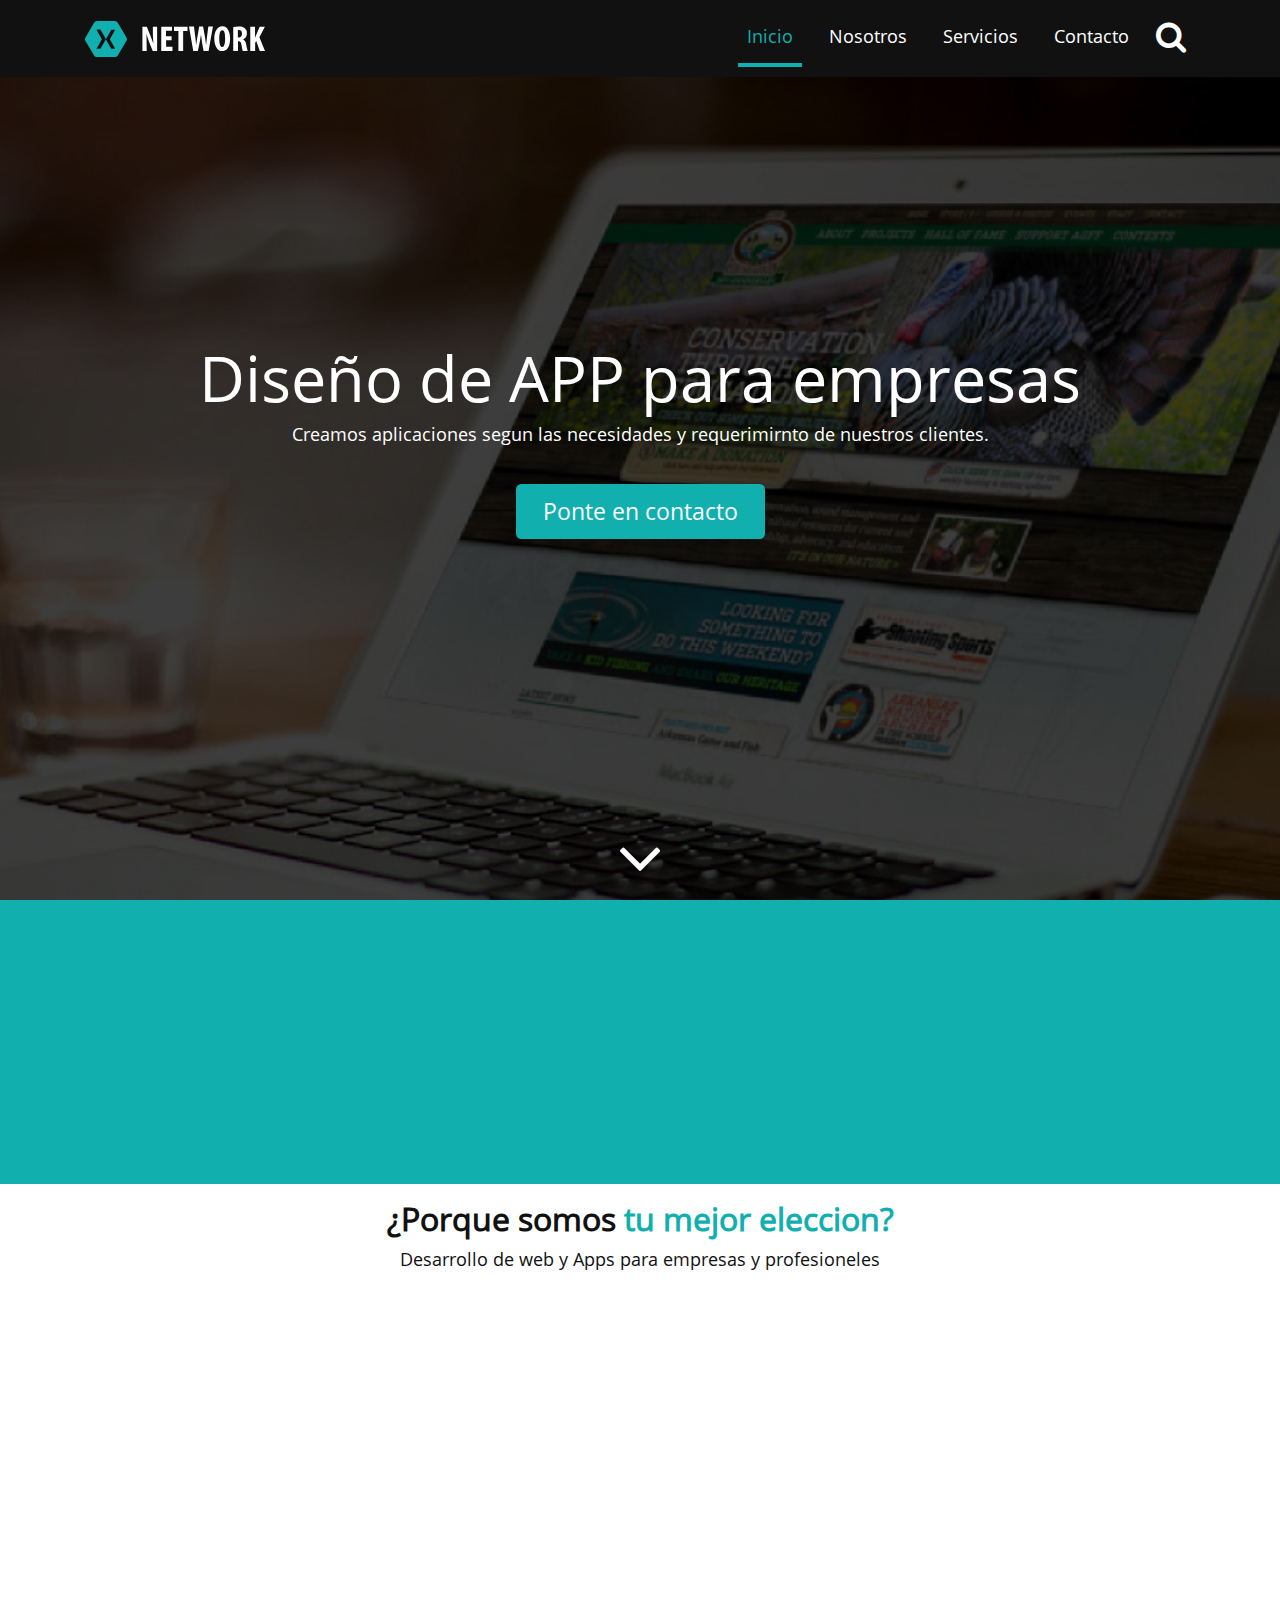
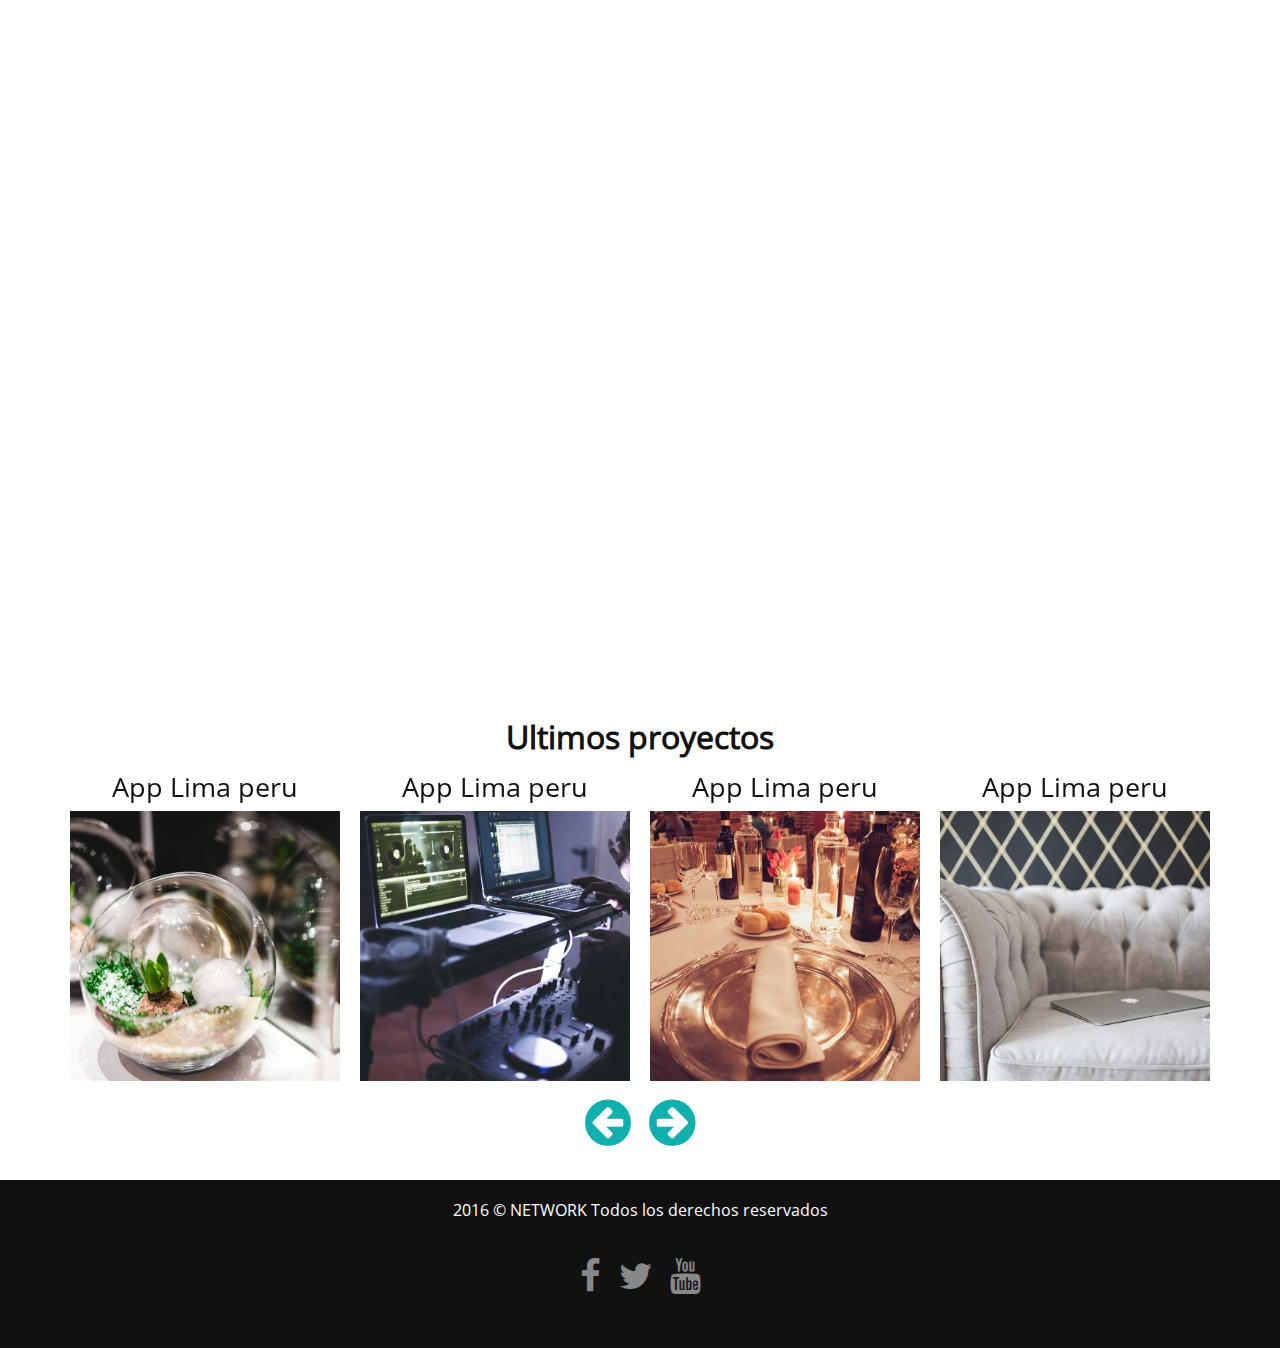
<file: www/index.html>
<!DOCTYPE html>
<html lang="es">
<head>
    <meta charset="UTF-8">
    <meta name="viewport" content="width=device-width, initial-scale=1.0">
    <meta http-equiv="X-UA-Compatible" content="ie=edge">
    
    <!-- Carga de icono -->
    <link rel="shortcut icon" href="favicon.ico">

    <title>Bootstrap 4</title>
    <!-- Carga de fuentes-->
    <!--<link rel="stylesheet" href="" type="text/css">-->

    <!-- Carga de iconos -->
    <link rel="stylesheet" href="css/font-awesome.min.css">

    <!-- Carga de galeria de imagenes -->
    <link rel="stylesheet" href="css/owl.carousel.min.css">
    
    <!--Carga de archivos css-->
    <link rel="stylesheet" href="css/bootstrap.min.css">
    <link rel="stylesheet" href="css/animate.min.css">
    <link rel="stylesheet" href="css/estilos.min.css">

</head>
<body>
    <section class="bienvenida" id="bienvenida">
        
        <header class="encabezado fixed-top" role="banner">
            <div class="container">
                <h1>
                    <a href="index.html" class="logo">
                        <img src="images/logo.svg" alt="Logotipo">
                    </a>
                </h1>

                    <button type="button" class="boton-buscar" 
                    data-toggle="collapse" data-target="#bloque-buscar" aria-expanded="false" aria-controls="bloque-buscar">
                        <i class="fa fa-search" aria-hidden="true"></i>
                    </button>
                    <button type="button" class="boton-menu hidden-lg-up"
                    data-toggle="collapse" data-target="#menu-principal" aria-expanded="false" aria-controls="menu-principal">
                        <i class="fa fa-bars" aria-hidden="true"></i>
                    </button>

                <form action="" id="bloque-buscar" class="collapse">
                    <div class="contenedor-bloque-buscar">
                        <input type="text" class="" placeholder="Buscar...">
                        <input type="submit" class="btn" value="Buscar">
                    </div>
                </form>
                <nav id="menu-principal" class="collapse">
                    <ul>
                        <li class="active"><a href="index.html">Inicio</a></li>
                        <li><a href="nosotros.html">Nosotros</a></li>
                        <li><a href="servicios.html">Servicios</a></li>
                        <li><a href=contacto.html>Contacto</a></li>
                    </ul>
                </nav>
            </div>
        </header>
        
        <div class="texto-encabezado text-center">
            <div class="container">
                <h2 class="display-4 wow zoomIn" data-wow-duration=".5s">Diseño de APP para empresas</h2>
                <p class="wow zoomIn" data-wow-duration=".5s" data-wow-delay=".2s">Creamos aplicaciones segun las necesidades y requerimirnto de nuestros clientes.</p>
                <a href="" class="contacto btn btn-primary btn-lg">Ponte en contacto</a>
            </div>
        </div>
        <div class="flecha-bajar text-center">
            <a data-scroll href="#agencia" class="icono-bajar"><i class="fa fa-angle-down" aria-hidden="true"></i></a>
        </div>
    </section>

    <section class="agencia py-3" id="agencia">
        <div class="container">
            <div class="row">
                <div class="col-12 col-md-7 col-lg-8 col-xl-9">
                    <article>
                        <h3 class="text-center text-lg-left font-weight-bold wow fadeIn">Agencia de programacion de aplicaciones</h3>
                        <p class="wow fadeIn" data-wow-delay=".1s">Lorem ipsum dolor sit amet, consectetur adipisicing elit. Consectetur fuga quaerat eius id, sequi aspernatur accusantium? Non vitae molestiae unde placeat laudantium repudiandae aliquid, voluptate pariatur, incidunt temporibus quas minus?</p>
                        <p class="wow fadeIn" data-wow-delay=".1s">Lorem ipsum dolor sit amet, consectetur adipisicing elit. Labore corrupti, officia dolor? Ipsam unde voluptatibus maxime asperiores error optio qui. Perferendis, ratione. Dolore molestias minima, a maiores natus optio rerum!</p>
                    </article>
                </div>
                <div class="agencia-img col-12 col-md-5 col-lg-4 col-xl-3 wow fadeIn" data-wow-delay=".2s">
                    <img src="images/agencia.svg" alt="Agencia">
                </div>
            </div>
        </div>
    </section>
    
    <section class="tu-mejor-eleccion py-3">
        <div class="container">
            <h3 class="text-center font-weight-bold">¿Porque somos 
                <span>tu mejor eleccion?</span></h3>
            <p class="text-center">
                Desarrollo de web y Apps para empresas y profesioneles
            </p>
            <div class="row">
                <ul class="lista col-6 col-lg-4">
                    <li class="row text-center text-lg-left wow fadeInLeft" data-wow-delay=".1s">
                        <div class="col-12 col-lg-4 icono-eleccion">
                            <i class="fa fa-briefcase" aria-hidden="true"></i>
                        </div>
                        <div class="col-12 col-lg-8">
                            <h4 class="h6 font-weight-bold my-2">Apliciones para la nube</h4>
                            <p class="  hidden-md-down">Para empresa que requiera ampliar sus plataformas de gestión.</p>
                        </div>
                    </li>
                    <li class="row text-center text-lg-left wow fadeInLeft" data-wow-delay=".3s">
                        <div class="col-12 col-lg-4 icono-eleccion">
                            <i class="fa fa-bullhorn" aria-hidden="true"></i>
                        </div>
                        <div class="col-12 col-lg-8">
                            <h4 class="h6 font-weight-bold my-2">Fábrica de software</h4>
                            <p class="hidden-md-down">Servicios de mejora correctiva y evolutiva para sus aplicaciones.</p>
                        </div>
                    </li>
                    <li class="row text-center text-lg-left wow fadeInLeft" data-wow-delay=".5s">
                        <div class="col-12 col-lg-4 icono-eleccion">
                            <i class="fa fa-comment-o" aria-hidden="true"></i>
                        </div>
                        <div class="col-12 col-lg-8">
                            <h4 class="h6 font-weight-bold my-2">Gestión en la Nube</h4>
                            <p class="hidden-md-down">Para empresa que requiera ampliar sus plataformas de gestión.</p>
                        </div>
                    </li>
                </ul>

                <div class="col-lg-4 hidden-md-down d-flex  wow fadeIn" data-wow-delay=".3s">
                    <img src="images/mundo.svg" alt="" style="width:100%;">
                </div>

                <ul class="lista col-6 col-lg-4 pl-0">
                    <li class="row text-center text-lg-right wow fadeInRight" data-wow-delay=".1s">
                        <div class="col-12 col-lg-4">
                            <i class="fa fa-calendar" aria-hidden="true"></i>
                        </div>
                        <div class="col-12 col-lg-8">
                            <h4 class="h6 font-weight-bold my-2">Videojuegos</h4>
                            <p class="  hidden-md-down">Para empresa que requiera ampliar sus plataformas de gestión.</p>
                        </div>
                    </li>
                    <li class="row text-center text-lg-right wow fadeInRight" data-wow-delay=".3s">
                        <div class="col-12 col-lg-4">
                            <i class="fa fa-check-square-o" aria-hidden="true"></i>
                        </div>
                        <div class="col-12 col-lg-8">
                            <h4 class="h6 font-weight-bold my-2">Diseño personalizado</h4>
                            <p class="hidden-md-down">Customiza hasta el último píxel de tu App. Infinitas Posibilidades.</p>
                        </div>
                    </li>
                    <li class="row text-center text-lg-right wow fadeInRight" data-wow-delay=".5s">
                        <div class="col-12 col-lg-4">
                            <i class="fa fa-cogs" aria-hidden="true"></i>
                        </div>
                        <div class="col-12 col-lg-8">
                            <h4 class="h6 font-weight-bold my-2">Funciones a medida</h4>
                            <p class="hidden-md-down">Tienes más de 50 funciones predesarrolladas para escoger.</p>
                        </div>
                    </li>
                </ul>
            </div>
        </div>
    </section>

    <section class="servicios py-3">
        <div class="container">

            <h3 class="text-center font-weight-bold">Nuestros Servicios</h3>
            <div class="row py-1">
                <article class="col-12 col-sm-10 col-lg-4 offset-sm-1 offset-lg-0 wow fadeInLeft" data-wow-delay=".2s">
                    <i class="fa-inicial fa fa-cogs" aria-hidden="true"></i>
                    <h4 class="h5"><a href="#">Desarrollo de apliciones mobiles</a></h4>
                    <div class="hidden-md-down">
                        <p>Desarrollamos aplicaciones móviles y plataformas web. Nuestra principal cualidad está en el desarrollo de software a medida de tus necesidades.</p>
                        <a href="#" class="button btn btn-secondary">Mas informacion</a>
                    </div>
                </article>
                <article class="col-12 col-sm-10 col-lg-4 offset-sm-1 offset-lg-0 wow fadeInUp"  data-wow-delay=".2s">
                    <i class="fa-inicial fa fa-briefcase" aria-hidden="true"></i>
                    <h4 class="h5"><a href="#">Consultoría Tecnologica</a></h4>
                    <div class="hidden-md-down">
                        <p>Ofrecemos consultoría tecnológica especializada en movilidad, necesaria previo al desarrollo de cualquier proyecto.</p>
                        <a href="#" class="button btn btn-secondary">Mas informacion</a>
                    </div>
                </article>
                 <article class="col-12 col-sm-10 col-lg-4 offset-sm-1 offset-lg-0 wow fadeInRight" data-wow-delay=".3s">
                    <i class="fa-inicial fa fa fa-check-square-o" aria-hidden="true"></i>
                    <h4 class="h5"><a href="#">Marketing y publicidad mobil</a></h4>
                    <div class="hidden-md-down">
                        <p>Desarrollamos campañas publicitarias para tus APP. Hacemos conocer tu marca en el momento exacto para conseguir un mayor inpacto.</p>
                        <a href="#" class="button btn btn-secondary">Mas informacion</a>
                    </div>
                </article>               
            </div>

        </div>
    </section>

    <section class="ultimos-proyectos py-3">
        
        <div class="container px-0">
        
        <h3 class="text-center font-weight-bold">Ultimos proyectos</h3>

            <div class="owl-carousel">

                <a href="#">
                    <h4>App Lima peru</h4>
                    <img src="images/proyecto1.jpg" alt="">
                </a>

                <a href="#">
                    <h4>App Lima peru</h4>
                    <img src="images/proyecto2.jpg" alt="">
                </a>

                <a href="#">
                    <h4>App Lima peru</h4>
                    <img src="images/proyecto3.jpg" alt="">
                </a>

                <a href="#">
                    <h4>App Lima peru</h4>
                    <img src="images/proyecto4.jpg" alt="">
                </a>

                <a href="#">
                    <h4>App Lima peru</h4>
                    <img src="images/proyecto5.jpg" alt="">
                </a>

                <a href="#">
                    <h4>App Lima peru</h4>
                    <img src="images/proyecto6.jpg" alt="">
                </a>

            </div>
        </div>

    </section>

    <footer class="pie-pagina text-center py-3">
        <div class="container">
            <p>2016 © NETWORK Todos los derechos reservados</p>
            <ul class="redes-sociales">
                    <li><a href="#"><i class="fa-inicial fa fa-facebook" aria-hidden="true"></i></a></li>
                    <li><a href="#"><i class="fa-inicial fa fa-twitter" aria-hidden="true"></i></a></li>
                    <li><a href="#"><i class="fa-inicial fa fa-youtube" aria-hidden="true"></i></a></li>
            </ul>
        </div>
    </footer>

    <a data-scroll class="ir-arriba" href="#bienvenida"><i class="fa fa-arrow-circle-up" aria-hidden="true"></i></a>

    <!--Carga de archivos javascript-->
    <script src="js/jquery-3.2.1.min.js"></script>
    <script src="js/bootstrap.min.js"></script>
    <script src="js/owl.carousel.min.js"></script>
    <script type="text/javascript">
        $(document).ready(function () {
            $('.owl-carousel').owlCarousel({
                margin:0,
                loop:true,
                autoplay:true,
                nav:true,
                navText:['<i class="fa fa-arrow-circle-left" aria-hidden="true" title="Anterior"></i>','<i class="fa fa-arrow-circle-right aria-hidden="true" title="Siguiente"></i>'],
                responsive:{
                    0:{
                        items:1
                    },
                    576:{
                        items:2,
                        margin:20
                    },
                    992:{
                        items:3,
                        margin:20
                    },
                    1200:{
                        items:4,
                        margin: 20 
                    }
                }
            });
        });
    </script>
    <script src="js/wow.min.js"></script>
    <script src="js/smooth-scroll.min.js"></script>
    <script src="js/app.min.js"></script>
</body>
</html>
</file>
<file: www/css/estilos.min.css>
@font-face{font-family:OpenSans;src:url(../fonts/OpenSans-Regular.ttf)}html{font-size:15px}body{font-family:OpenSans,sans-serif;color:#111}.encabezado{background:#111;color:#fff;padding:.5rem 0;-webkit-transition:all .5s ease;transition:all .5s ease}.encabezado .container{display:-webkit-box;display:-ms-flexbox;display:flex;-webkit-box-align:center;-ms-flex-align:center;align-items:center;-ms-flex-wrap:wrap;flex-wrap:wrap}.encabezado .container .logo img{width:10rem}.encabezado i{font-size:1.8rem}.boton-buscar,.boton-menu{border:none;background:0 0;color:#fff;margin:0;padding:0 .5rem;cursor:pointer}.boton-buscar:focus,.boton-menu:focus{outline:0}.boton-buscar{margin-left:auto}#bloque-buscar{-webkit-box-flex:1;-ms-flex:1 1 100%;flex:1 1 100%}#bloque-buscar .contenedor-bloque-buscar{display:-webkit-box;display:-ms-flexbox;display:flex;margin:1rem 0;height:2.5rem}#bloque-buscar .contenedor-bloque-buscar input[type=text]{-webkit-box-flex:1;-ms-flex:1 1 auto;flex:1 1 auto;border-radius:.25rem 0 0 .25rem;border:0;padding:.4rem;font-size:1.1rem}#bloque-buscar .contenedor-bloque-buscar input[type=submit]{background:#12afaf;border:transparent;border-radius:0 .25rem .25rem 0;color:#fff}#menu-principal{-webkit-box-flex:1;-ms-flex:1 1 100%;flex:1 1 100%}#menu-principal ul{list-style:none;text-align:center;padding:0;margin:1rem 0}#menu-principal ul a{display:block;color:#fff;border-top:1px solid #fff;padding:.8rem 0;text-decoration:none;text-transform:uppercase}#menu-principal ul a:hover{color:#12afaf}#menu-principal ul li.active a{color:#12afaf}.texto-encabezado{padding-top:4rem;color:#fff;z-index:1000;-webkit-box-flex:1;-ms-flex:1 1 auto;flex:1 1 auto;display:-webkit-box;display:-ms-flexbox;display:flex;-webkit-box-align:center;-ms-flex-align:center;align-items:center}.texto-encabezado .contacto{background:#12afaf;border:transparent;margin-top:1rem}.texto-encabezado .contacto:hover{background:#009500;border:none}.texto-encabezado .contacto:focus{-webkit-box-shadow:none;box-shadow:none}.bienvenida{background:url(../images/fondo-encabezado.jpg) no-repeat center top;background-size:cover;background-attachment:fixed!important;height:100vh;display:-webkit-box;display:-ms-flexbox;display:flex;-webkit-box-orient:vertical;-webkit-box-direction:normal;-ms-flex-direction:column;flex-direction:column}.icono-bajar{font-size:4rem;color:#fff;display:inline-block;line-height:5rem;-webkit-animation:flecha-bajar 2s ease-in-out infinite;animation:flecha-bajar 2s ease-in-out infinite}@-webkit-keyframes flecha-bajar{from{-webkit-transform:translateY(0);transform:translateY(0)}50%{-webkit-transform:translateY(6px);transform:translateY(6px)}to{-webkit-transform:translateY(0);transform:translateY(0)}}@keyframes flecha-bajar{from{-webkit-transform:translateY(0);transform:translateY(0)}50%{-webkit-transform:translateY(6px);transform:translateY(6px)}to{-webkit-transform:translateY(0);transform:translateY(0)}}.agencia{background:#12afaf;color:#fff}.agencia h3{font-size:1.62rem}.agencia p{margin:1rem 0}.agencia .agencia-img{margin-top:auto;margin-bottom:auto}.agencia img{max-width:80%;margin:auto;display:block}.lista{list-style:none}.tu-mejor-eleccion i{background:#009500;width:5rem;height:5rem;border-radius:50%;display:-webkit-box;display:-ms-flexbox;display:flex;-webkit-box-pack:center;-ms-flex-pack:center;justify-content:center;-webkit-box-align:center;-ms-flex-align:center;align-items:center;margin:auto;font-size:2.8rem;color:#fff}.tu-mejor-eleccion span{color:#12afaf}.tu-mejor-eleccion ul li{min-height:9rem}.servicios{background:url(../images/fondo-servicios.jpg) no-repeat center center;background-size:cover;color:#fff}.servicios article{display:-webkit-box;display:-ms-flexbox;display:flex;-webkit-box-align:center;-ms-flex-align:center;align-items:center;min-height:3rem;margin-top:1rem;margin-bottom:1rem}.servicios article a{text-decoration:none;color:#fff}.servicios .fa-inicial{background:#12afaf;padding:1rem;border-radius:50%;margin-right:1rem;font-size:2rem}.servicios h4{-webkit-box-flex:1;-ms-flex:1 1 auto;flex:1 1 auto}.servicios h4 a{display:-webkit-box;display:-ms-flexbox;display:flex;-webkit-box-align:center;-ms-flex-align:center;align-items:center;-webkit-box-pack:justify;-ms-flex-pack:justify;justify-content:space-between}.servicios h4 a::after{content:'\f054';font-family:FontAwesome;font-size:2rem;opacity:.5;position:relative;left:0;-webkit-transition:all .5s ease;transition:all .5s ease}.servicios h4 a:hover::after{content:'\f054';font-family:FontAwesome;font-size:2rem;opacity:.5;position:relative;left:-.5rem;color:#12afaf;opacity:1}.ultimos-proyectos a{text-align:center;color:#111;text-decoration:none}.ultimos-proyectos a h4{font-size:1.5rem;margin:.5rem 0}.owl-nav{display:-webkit-box;display:-ms-flexbox;display:flex;-webkit-box-pack:center;-ms-flex-pack:center;justify-content:center;font-size:3rem;color:#12afaf}.owl-next,.owl-prev{margin:0 .5rem;opacity:1;-webkit-transition:all .3s ease;transition:all .3s ease}.owl-next:hover,.owl-prev:hover{opacity:.5}.pie-pagina{background:#111;color:#fff;font-size:.9rem}.pie-pagina .redes-sociales{list-style:none;display:-webkit-box;display:-ms-flexbox;display:flex;-webkit-box-pack:center;-ms-flex-pack:center;justify-content:center;padding:.5rem 0}.pie-pagina .redes-sociales a{color:#fff;margin:0 .5rem;opacity:.5;font-size:2rem;-webkit-transition:all .3s ease;transition:all .3s ease}.pie-pagina .redes-sociales a:hover{opacity:1}.ir-arriba{position:fixed;bottom:.5rem;right:1rem;font-size:2.5rem;z-index:1000;opacity:.5;color:#009500;-webkit-transition:all .3s ease;transition:all .3s ease;display:none}.ir-arriba:active,.ir-arriba:focus,.ir-arriba:hover{color:#009500;opacity:1}.paginas-internas .bienvenida{height:50vh;background:url(../images/fondo-encabezado.jpg) no-repeat center top;background-size:cover;background-attachment:fixed!important}.paginas-internas .ruta{background:#12afaf;height:3rem;color:#fff;text-align:right;line-height:3rem}.paginas-internas .ruta a{color:#fff;text-decoration:underline}.paginas-internas .ruta a:hover{text-decoration:none}.paginas-internas .principal .card{border:0}.paginas-internas .principal .card-header{background:#009500;border-radius:calc(.25rem - 1px)!important;margin:.4rem 0;padding:1rem 1.25rem!important;text-transform:uppercase;-webkit-transition:all .5s ease;transition:all .5s ease}.paginas-internas .principal .card-header:hover{background:#12afaf}.paginas-internas .principal a{color:#fff;text-decoration:none}.paginas-internas .principal .card-block{padding:.5rem 0}.paginas-internas .principal .py-3{display:-webkit-box;display:-ms-flexbox;display:flex;-webkit-box-align:center;-ms-flex-align:center;align-items:center}.paginas-internas .principal .py-3 img{width:100%;max-height:24rem}.paginas-internas .servicios-principal{background:#009500}.paginas-internas .servicios-principal .btn-primary{margin-top:auto;background:#12afaf;border:0}.paginas-internas .servicios-principal .btn-primary:hover{background:#009500}.paginas-internas .servicios-principal .fa{color:#12afaf;margin-left:auto;margin-right:auto;border-radius:50%;font-size:6rem;margin-bottom:.3rem;-webkit-transition:all .5s ease;transition:all .5s ease}.paginas-internas .servicios-principal .card-block{display:-webkit-box;display:-ms-flexbox;display:flex;border:4px solid #017301;margin-bottom:.5rem}.paginas-internas .servicios-principal .card-block:hover .fa{-webkit-transform:rotateY(360deg);transform:rotateY(360deg);-webkit-transform-style:preserve-3d;transform-style:preserve-3d;color:#009500}.paginas-internas .servicios-principal .btn{cursor:pointer}@media (min-width:992px){.paginas-internas .servicios-principal .card-block{margin-bottom:0}}.paginas-internas .modal-content{border-radius:0}.paginas-internas .modal-content .modal-header{border:0}.paginas-internas .modal-content .modal-footer{border:0}.contacto-principal .btn-primary{background:#12afaf;border:0;cursor:pointer;-webkit-transition:all .2s ease-in-out;transition:all .2s ease-in-out}.contacto-principal .btn-primary:hover{background:#009500}.animado{background:#009500!important;padding:1rem 0}@media (min-width:992px){html{font-size:18px}.icono-eleccion{-webkit-box-ordinal-group:2;-ms-flex-order:1;order:1;padding:0}.servicios article{-webkit-box-orient:vertical;-webkit-box-direction:normal;-ms-flex-direction:column;flex-direction:column;text-align:center}.servicios .fa-inicial{padding:2rem;border-radius:50%;margin-right:0;font-size:4rem;margin-bottom:1rem;-webkit-transition:all .5s ease;transition:all .5s ease}.servicios .hidden-md-down{display:-webkit-box;display:-ms-flexbox;display:flex;-webkit-box-orient:vertical;-webkit-box-direction:normal;-ms-flex-direction:column;flex-direction:column;-webkit-box-align:center;-ms-flex-align:center;align-items:center;-webkit-box-flex:1;-ms-flex:1 1 auto;flex:1 1 auto}.servicios .hidden-md-down .button{margin-top:auto;color:#111}.servicios article:hover .fa-inicial{-webkit-transform:rotateY(360deg);transform:rotateY(360deg);-webkit-transform-style:preserve-3d;transform-style:preserve-3d}.servicios article h4 a{font-weight:700;display:block;width:100%}.servicios p{display:block;width:100%}.servicios h4 a::after{display:none}#menu-principal{height:auto!important;display:block;-webkit-box-flex:0!important;-ms-flex:0 1 auto!important;flex:0 1 auto!important;margin-left:auto;line-height:0}#menu-principal ul{display:-webkit-box;display:-ms-flexbox;display:flex;margin:0!important}#menu-principal ul a{text-transform:none;border:0;padding:1.5rem .5rem;margin:0 .5rem;-webkit-transition:all .2s ease;transition:all .2s ease;border-bottom:4px solid transparent}#menu-principal ul a:hover,#menu-principal ul li.active a{border-bottom:4px solid!important}.boton-buscar{-webkit-box-ordinal-group:2!important;-ms-flex-order:1!important;order:1!important;margin-left:0!important}#bloque-buscar{-webkit-box-ordinal-group:3!important;-ms-flex-order:2!important;order:2!important;position:absolute;right:0;top:2.5rem;-webkit-transition:all .5s ease;transition:all .5s ease}.encabezado .container{position:relative}.tu-mejor-eleccion ul li{min-height:7 rem!important}.tu-mejor-eleccion ul li i{-webkit-transition:all .5s ease;transition:all .5s ease}.tu-mejor-eleccion ul li:hover i{-webkit-transform:rotateY(360deg);transform:rotateY(360deg);-webkit-transform-style:preserve-3d;transform-style:preserve-3d;background:#12afaf}.bienvenida{background:url(../images/fondo-encabezado-grande.jpg) no-repeat center top;background-size:cover;background-attachment:fixed!important}.servicios{background:url(../images/fondo-servicios-grande.jpg) no-repeat center center;background-size:cover;background-attachment:fixed!important}.paginas-internas .bienvenida{background:url(../images/fondo-encabezado-grande.jpg) no-repeat center top;background-size:cover;background-attachment:fixed!important}}
</file>
